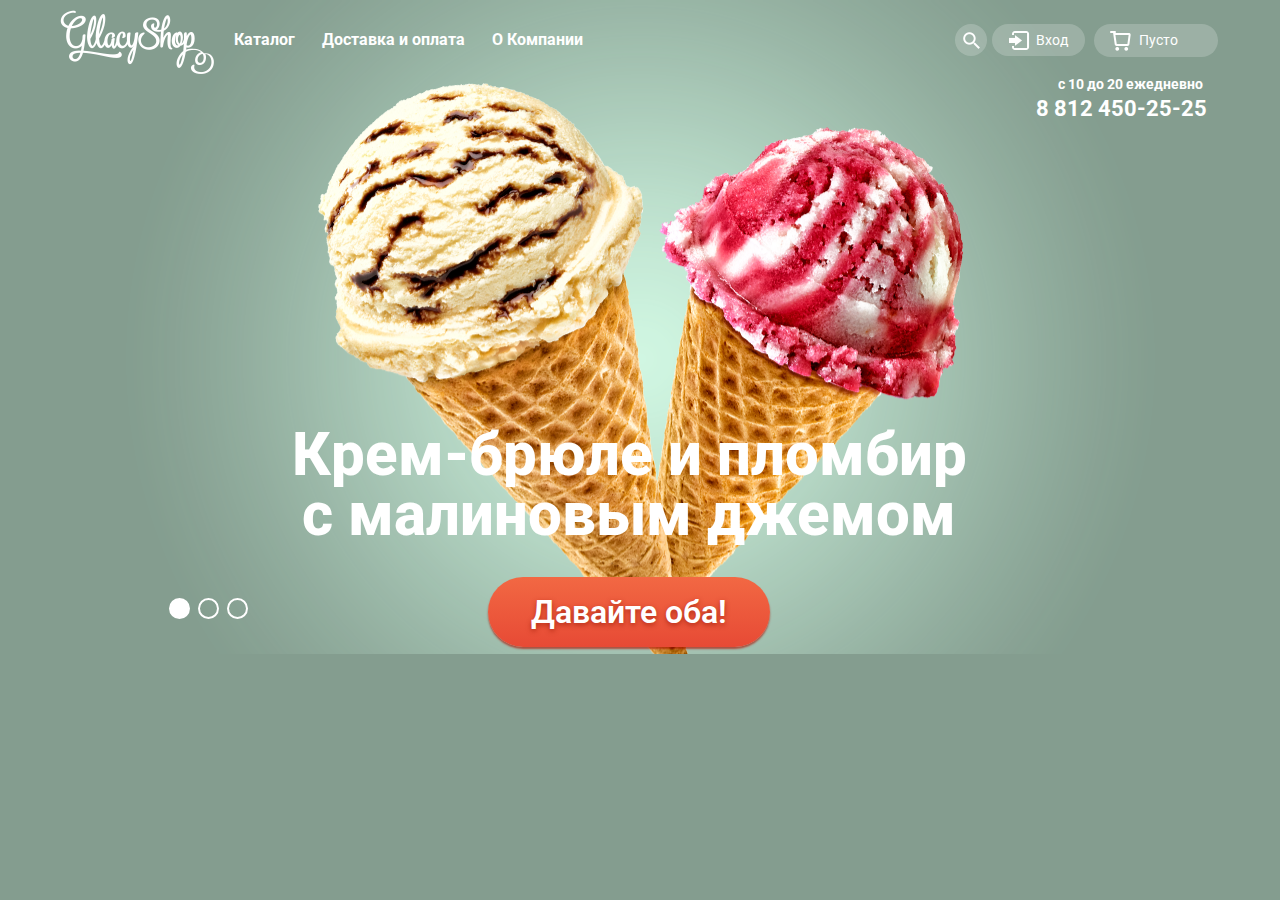
<file: index.html>
<!DOCTYPE html>
<html lang="en">
<head>
    <meta http-equiv="content-type" content="text/html; charset=utf-8">
    <title>Gllacy Shop</title>
    <meta name="description" content="">
    <meta name="keywords" content="">
    <meta name="author" content="vk.com/gold671">
    <link rel="StyleSheet" href="css/normalize.css" type="text/css">
    <link rel="StyleSheet" href="css/style.css" type="text/css">
    <link href="https://fonts.googleapis.com/css?family=Roboto:400,700&amp;subset=cyrillic" rel="stylesheet">
    <link rel="icon" href="img/favicon.ico" type="image/ico">
</head>
<body>
<input type="radio" id="btn-1" name="toggle" checked>
<input type="radio" id="btn-2" name="toggle">
<input type="radio" id="btn-3" name="toggle">
<div class="wrapper">
    <header class="main_header">
        <div class="container clearfix">
            <img class="logo" src="img/logo.png" width="154" height="64" alt="Gllacy Shop">
            <nav class="top_navigation">
                <ul class="base_menu">
                    <li class="base_menu_item"><a class="menu_link" href="#">Каталог</a>
                        <ul class="sub_menu">
                            <li class="sub_menu_item"><a class="link_bold" href="">Новинки</a></li>
                            <li class="sub_menu_item"><a href="">Сливочное</a></li>
                            <li class="sub_menu_item"><a href="">Щербеты</a></li>
                            <li class="sub_menu_item"><a href="">Фруктовый лед</a></li>
                            <li class="sub_menu_item"><a href="">Маларин</a></li>
                        </ul>
                    </li>
                    <li class="base_menu_item"><a class="menu_link" href="">Доставка и оплата</a></li>
                    <li class="base_menu_item"><a class="menu_link" href="">О Компании</a></li>
                </ul>
            </nav>

            <div class="user_block">
                <form class="search" action="#" method="get">
                    <fieldset class="search_form">
                        <input class="input_field" id="search" type="search" name="search" placeholder="Что ищем?">
                        <label class="top_placeholder" for="search">Что ищем?</label>
                    </fieldset>
                    <button class="user_btn search_btn" type="submit"></button>
                </form>


                <div class="login">
                    <a class="user_btn login_btn" href="#">Вход</a>
                    <form class="login_form clearfix" action="#" method="post">
                        <input class="input_field" id="email" type="email" name="email" placeholder="Электронная почта">
                        <label class="top_placeholder" for="email">Электронная почта</label>
                        <input class="input_field" id="password" type="password" name="password" placeholder="Пароль">
                        <label class="top_placeholder" for="password">Пароль</label>
                        <button class="btn login_form_btn" type="submit">Войти</button>
                        <div class="login_additional">
                            <a class="login_link link_dark" href="#">Забыли пароль?</a>
                            <a class="login_link link_dark" href="#">Новая регистрация</a>
                        </div>
                    </form>
                </div>
                <div class="basket">
                    <a href="#" class="user_btn basket_btn">Пусто</a>
                </div>
                <div class="time_tel">
                    <p class="time">с 10 до 20 ежедневно</p>
                    <a class="tel" href="tel:88124502525">8 812 450-25-25</a>
                </div>
            </div>
        </div>
    </header>
    <div class="slider">
        <div id="slide_1" class="slide">
            <div class="slide_title">Крем-брюле и пломбир с малиновым джемом</div>
            <a class="slide_btn" href="#">Давайте оба!</a>
        </div>
        <div id="slide_2" class="slide">
            <div class="slide_title">Шоколадный пломбир и лимонный сорбет</div>
            <a class="slide_btn" href="#">Давайте оба!</a>
        </div>
        <div id="slide_3" class="slide">
            <div class="slide_title">Пломбир с помадкой и клубничный щербет</div>
            <a class="slide_btn" href="#">Давайте оба!</a>
        </div>
        <div class="slider-controls">
            <label for="btn-1"></label>
            <label for="btn-2"></label>
            <label for="btn-3"></label>
        </div>
    </div>
</div>
</body>
</html>
</file>
<file: css/style.css>
body {
    margin: 0; /* проверить необходимость*/
    padding: 0; /* проверить необходимость*/
    height: 100%;  /* проверить необходимость*/
    font-family: "Roboto", "Arial", sans-serif;
    font-size: 16px;
    line-height: 1.2;
    font-weight: bold;
    background-color: #849d8f;
    color: #ffffff;
}
li {
    list-style: none;
}
/*Слайдер*/

body #btn-1,
#btn-2,
#btn-3 {
    display: none;
}
.wrapper {
    /*background-color: #b4d6c3;*/
    margin: 0 auto;
    padding: 0 2.3%;
    min-width: 940px;
    background-repeat: no-repeat;
    background-position: top center;
    -webkit-transition: background-image 0.5s ease, background-color 0.5s ease;
    transition: background-image 0.5s ease, background-color 0.5s ease;
}
/*Для того, чтобы фон при переключчении не моргал
.wrapper:before,
.wrapper:after {
    content: "";
    visibility: hidden;
}
.wrapper:before {
    background-image: url("slide-2.png");
}
.wrapper:after {
    background-image: url("slide-3.png");
} */
.slide {
    display: none;
}
.slider {
    position: relative;
    padding-top: 55px;
    margin-right: 22px;
    text-align: center;
    color: #ffffff;
}

.slide_title {
    width: 700px;
    margin: 13px auto 32px;
    font-weight: 800;
    font-size: 60px;
    line-height: 60px;
}
.slide_btn {
    display: inline-block;
    padding: 13px 43px;
    font-weight: 600;
    font-size: 32px;
    line-height: 44px;
    margin-bottom: 7px;
    vertical-align: top;
    color: #ffffff;
    text-decoration: none;
    text-shadow: 0 2px 5px rgba(160, 32, 11, 0.76);
    background: #f26843;
    background: -webkit-linear-gradient(top, #f26843 0%, #e74a35 100%);
    background: linear-gradient(to bottom, #f26843 0%, #e74a35 100%);
    border-radius: 100px;
    box-shadow: 0 2px 2px rgba(172, 16, 0, 0.64);
}
.slide_btn:hover {
    background: -webkit-linear-gradient(top, #f58669 0%, #ec6f5e 100%);
    background: linear-gradient(to bottom, #f58669 0%, #ec6f5e 100%);
    box-shadow: 0 2px 2px rgba(172, 16, 0, 1);
}
.slide_btn:active {
    background: -webkit-linear-gradient(top, #d84732 0%, #e1613e 100%);
    background: linear-gradient(to bottom, #d84732 0%, #e1613e 100%);
    box-shadow: inset 0 2px 2px rgba(172, 16, 0, 1);
}
.slider-controls label {
    display: inline-block;
    width: 17px;
    height: 17px;
    margin-right: 8px;
    vertical-align: top;
    background-color: transparent;
    border: 2px solid #ffffff;
    border-radius: 50%;
    cursor: pointer;
}
.slider-controls {
    position: absolute;
    bottom: 35px;
    left: 140px;
    z-index: 20;
    font-size: 0;
}
.slider-controls label:hover {
    background-color: #b2c1b7;
}
.slider-controls label:active {
    background-color: #ffffff;
}

.main_header {
    margin-bottom: 250px; /*КОРРЕКТИРОВАТЬ*/
}
.container {
    /*background-color: #b4d6c3;*/
    margin: 0 auto;
    padding: 0 2.3%;
    width: 1160px;
}
.logo {
    float: left;
    padding-top: 10px;
}
.top_navigation {
    color: #ffffff;
    padding-top: 14px;
}
.base_menu{
    margin-top: 9px;
}
.base_menu_item {
    float: left;
    margin-right: -69px;  /*-46*/
    position: relative;
}
.base_menu_item .menu_link {
    font-family: "Roboto", sans-serif;
    font-size: 16px;
    line-height: 1.2;
    font-weight: bold;
    color: #ffffff;
    padding-left: 27px;
    text-decoration: none;
}
.base_menu .sub_menu {
    top: 34px;
    position: absolute;
    left: 11px;
    display: block;
    /*position: relative;*/
    /*margin-top: 10px;*/
    /*margin-left: 18px;*/
    background-color: #f8f7f4;
    border-radius: 5px;
    width: 130px;
    padding-left: 10px;
}
.sub_menu_item {
    display: none;
    padding-top: 10px;
    padding-bottom: 10px;
    color: #3f3f3f;
    font-size: 14px;
    font-weight: normal;
}

.base_menu li:first-child:hover .sub_menu_item {
    display: block;
}
.sub_menu .current {
    background-color: #d07058;
}

.sub_menu_item a {
    text-decoration: none;
}

.link_bold {
    font-weight: 700;
}

.sub_menu_item .link_bold::after {
    background-color: #d1d0ce;
    content: "";
    height: 1px;
    left: 6px;
    position: absolute;
    top: 37px;
    width: 128px;
    z-index: 10;
}

.top_navigation .menu_link {
    margin-left: 9px;
    margin-right: 65px;
    padding: 7px 11px;
    /*margin-right: -15px*/
    /*border-radius: 16px;*/
    /*color: #fff;*/
    display: block;
    /*font-family: "Roboto", "Arial", sans-serif;*/
    /*font-size: 16px;*/
    /*font-weight: 700;*/
    /*line-height: 18px;*/
    /*text-decoration: none;*/
}
.menu_link:hover { /*  */
    color: #323232;
    background-color: #f7f6f3;
    border-radius: 20px;
    text-decoration: none;
}


.user_block {
    float: right;
    position: relative;
    max-width: 357px;
    margin-right: 2px; /*15px*/
    margin-top: -6px;
}
.search,
.login,
.basket,
.basket_full {
    display: inline-block;
    vertical-align: top;
}
.user_btn {
    display: inline-block;
    vertical-align: top;
    margin-bottom: 18px;
    border-radius: 20px;
    color: #ffffff;
    background-color: rgba(255, 255, 255, 0.2);
    cursor: pointer;
}
.user_btn.search_btn {
    margin-right: -7px;
    width: 32px;
    height: 32px;
    background: rgba(255, 255, 255, 0.2) url(../img/sprite.png) no-repeat;
    background-position: -2px -546px;
    border: none;
    border-radius: 50%;
    outline: none;
}
.search {
    margin-left: 25px;
}
.search_btn:hover {
    color: #333333;
    background: #f8f7f4 url(../img/sprite.png) no-repeat;
    background-position: -33px -546px;
}
.search:hover .search_form {
    display: block;
}
.search_form {
    display: none;
    position: absolute;
    top: 36px;
    right: 227px;
    padding-top: 20px;
    padding-bottom: 20px;
    padding-left: 20px;
    padding-right: 15px;
    color: #323232;
    background-color: #f8f7f4;
    border-radius: 4px;
    border: none;
    box-shadow: 0 20px 20px 0 rgba(0, 0, 0, 0.4);
}
input[name="search"] {
    box-sizing: content-box;
    margin: 0;
    padding-top: 9px;
    padding-bottom: 9px;
    padding-left: 14px;
    padding-right: 14px;
    width: 281px;
    font-size: 14px;
    line-height: 24px;
    font-weight: 700;
    font-family: "Roboto", "Arial", sans-serif;
    color: #323232;
    background-color: #ffffff;
    box-shadow: inset 0 0 0 1px #d3d3d2;
    border-radius: 5px;
    border: 0;
    outline-offset: inherit;
}
.top_placeholder {
    position: absolute;
    font-size: 11px;
    line-height: 13px;
    font-weight: 400;
    color: #999999;
    opacity: 0;
}
label[for="search"] {
    top: 4px;
    left: 29px;
}
.input_field:focus + label {
    color: #5b9ddf;
    opacity: 1;
}

/**********************************************/

#btn-1:checked ~ .wrapper #slide_1,
#btn-2:checked ~ .wrapper #slide_2,
#btn-3:checked ~ .wrapper #slide_3 {
    display: block;
}
#btn-1:checked ~ .wrapper {
    background-color: #849d8f;
    background-image: url("../img/back-ice.png");
}
#btn-2:checked ~ .wrapper {
    background-color: #8996a6;
    background-image: url("../img/back-ice2.png");
}
#btn-3:checked ~ .wrapper {
    background-color: #9d8b84;
    background-image: url("../img/back-ice3.png");
}
#btn-1:checked ~ .wrapper label[for="btn-1"],
#btn-2:checked ~ .wrapper label[for="btn-2"],
#btn-3:checked ~ .wrapper label[for="btn-3"] {
    background-color: #ffffff;
}

/**********************************************/

.user_btn.login_btn {
    position: relative;
    padding-top: 8px;
    padding-bottom: 8px;
    padding-left: 44px;
    padding-right: 17px;
    margin-left: 8px;
    margin-right: 5px;
    text-decoration: none;
    font-size: 14px;
    line-height: 16px;
    font-weight: 400;
}
.login_btn::before {
    content: "";
    position: absolute;
    left: 16px;
    top: 6px;
    width: 25px;
    height: 22px;
    color: #333333;
    background: url("../img/sprite.png") no-repeat;
    background-position: -9px -158px;
}
.login_btn:hover {
    color: #333333;
    background-color: #f8f7f4;
}
.login_btn:hover::before {
    background: #f8f7f4 url("../img/sprite.png") no-repeat;
    background-position: -41px -158px;
}
.login_form {
    display: none; /*  block */
    position: absolute;
    top: 39px;
    right: 118px;
    border-radius: 5px;
    min-height: 195px;
    padding-top: 16px;
    padding-left: 16px;
    padding-bottom: 8px;
    padding-right: 16px;
    background-color: rgb(248, 247, 244);
    box-shadow: 0 20px 20px 0 rgba(0, 0, 0, 0.4);
    z-index: 10;
}
input[name="email"],
input[name="password"] {
    width: 240px;
    /*height: 40px;*/
    margin-bottom: 16px;
    padding-top: 9px;
    padding-bottom: 9px;
    padding-left: 16px;
    padding-right: 16px;
    font-size: 14px;
    font-family: "Roboto", "Arial", sans-serif;
    color: rgb(153, 153, 153);
    line-height: 1.7;
    text-align: left;
    border: 1px solid #d3d3d2;
    border-radius: 5px;
}
input[name="password"] {
    margin-bottom: 40px;
}
label[for="email"] {
    left: 29px;
    top: 2px;
}
label[for="password"] {
    left: 29px;
    top: 60px;
}
.login:hover .login_form {
    display: block;
}
.btn.login_form_btn {
    position: absolute;
    bottom: 21px;
    left: 16px;
    margin-right: 19px;
    padding-top: 10px;
    padding-bottom: 9px;
    padding-left: 25px;
    padding-right: 25px;
    border: none;
    border-radius: 18px;
}
.login_additional {
    float: right;
    font-size: 13px;
    font-weight: 400;
    /*color: rgb(51, 51, 51);*/
    text-decoration: underline;
    line-height: 1.9;
    text-align: left;
}
.link_dark {
    text-decoration: none;
    color: rgb(51, 51, 51);
    /*border-bottom: 1px solid rgba(0, 0, 0, 0.3);*/
    display: block;
}
.user_btn.basket_btn {
    position: relative;
    padding-bottom: 8px;
    padding-top: 8px;
    padding-left: 45px;
    padding-right: 40px; /*23*/
    text-decoration: none;
    font-size: 14px;
    line-height: 1.2;
    font-weight: 400;
}
.basket_btn::before {
    content: "";
    position: absolute;
    left: 16px;
    top: 6px;
    width: 22px; /*25*/
    height: 22px; /*25*/
    color: #333333;
    background: url("../img/sprite.png") no-repeat;
    background-position: -10px -9px;

}
.time {
    margin-left: 128px;
    font-size: 14px;
    line-height: 1.2;
    margin-top: 1px;
}
a.tel {
    margin-top: -11px;
    margin-left: 106px;
    text-decoration: none;
    font-size: 22px;
    font-family: "Roboto", sans-serif;
    color: rgb(255, 255, 255);
    line-height: 1.2;
    text-align: right;
    position: absolute;
}



.btn {
    display: inline-block;

    background: rgb(231,74,53);

    background: -webkit-linear-gradient( top, rgb(231,74,53) 0%, rgb(242,104,67) 100%);
    background: linear-gradient( to bottom, rgb(231,74,53) 0%, rgb(242,104,67) 100%);
    box-shadow: 0 2px 2px rgba(172, 16, 0, 0.8);
    border-radius: 50px;

    padding: 10px 10px;
    text-align: center;
    font-size: 18px;
    line-height: 1.4;
    font-weight: 700;
    vertical-align: top;
    color: rgb(254, 254, 254);
    text-shadow: 0 3px 2px rgba(160, 32, 11, .8);
    cursor: pointer;
}






.clearfix::after {
    content: "";
    display: table;
    clear: both;
}
</file>
